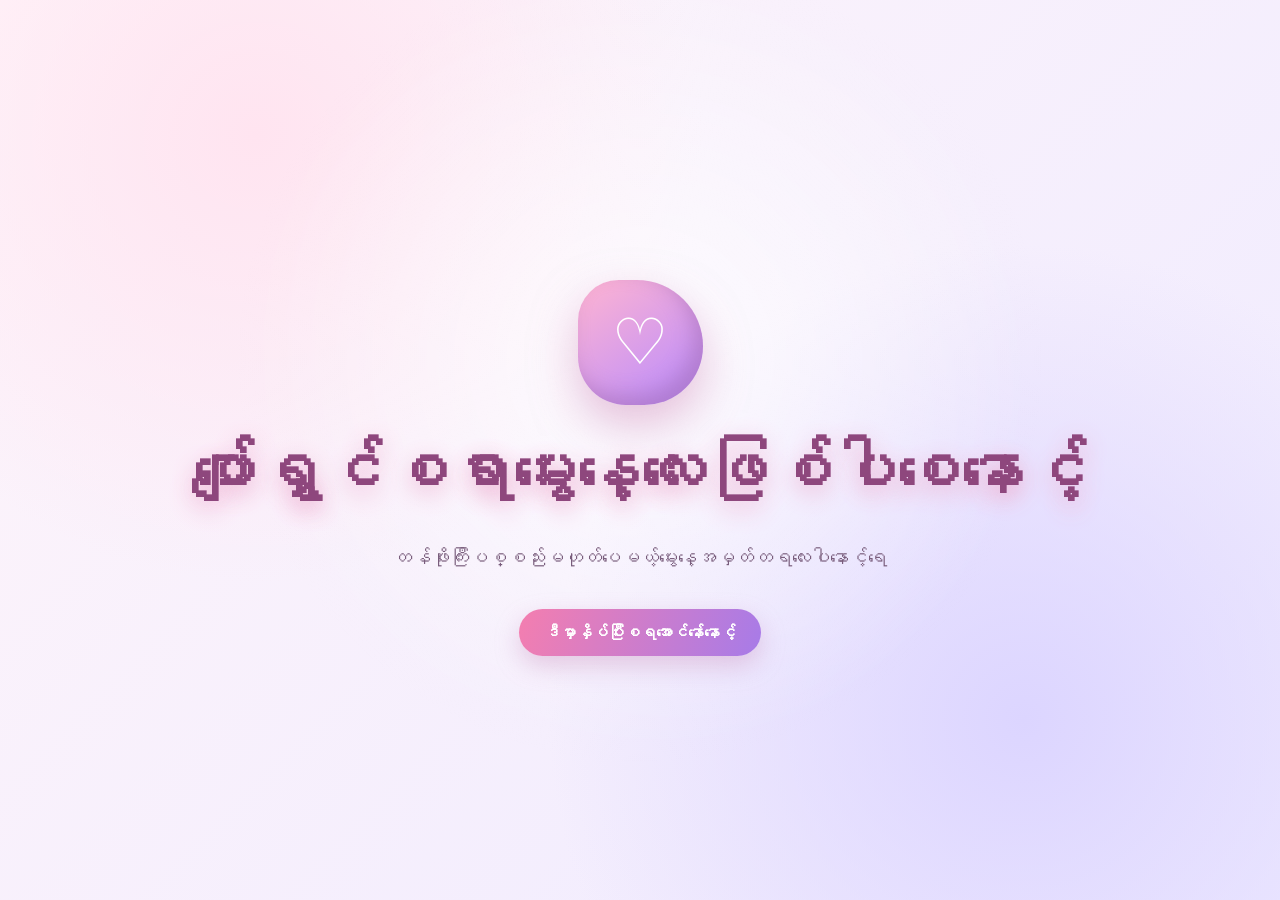
<file: index.html>
<!doctype html>
<html lang="my"><head><meta charset="UTF-8"><meta name="viewport" content="width=device-width,initial-scale=1"><title>Home</title><link rel="stylesheet" href="css/style.css"></head>
<body class="welcome-page"><div class="ambient"></div><div class="floating-hearts"></div>
<main class="hero">
  <!-- <p class="eyebrow">တန်ဖိုးကြီးပစ္စည်းမဟုတ်ပေမယ့်မွေးနေ့အမှတ်တရလေးပါနောင့်ရေ</p> -->
  <div class="orb">♡</div>
  <h1>ပျော်ရွှင်စရာမွေးနေ့လေးဖြစ်ပါစေနောင့်</h1>
  <p class="lead">တန်ဖိုးကြီးပစ္စည်းမဟုတ်ပေမယ့်မွေးနေ့အမှတ်တရလေးပါနောင့်ရေ</p>
  <a class="btn" href="secret.html">ဒီမှာနှိပ်ပြီးစရအောင်နော်နောင့်</a>
  <!-- <p class="tiny">နှလုံးသားလေးနဲ့ ဖန်တီးထားပါတယ် ♡</p> -->
</main>
<script src="js/main.js"></script></body></html>
</file>
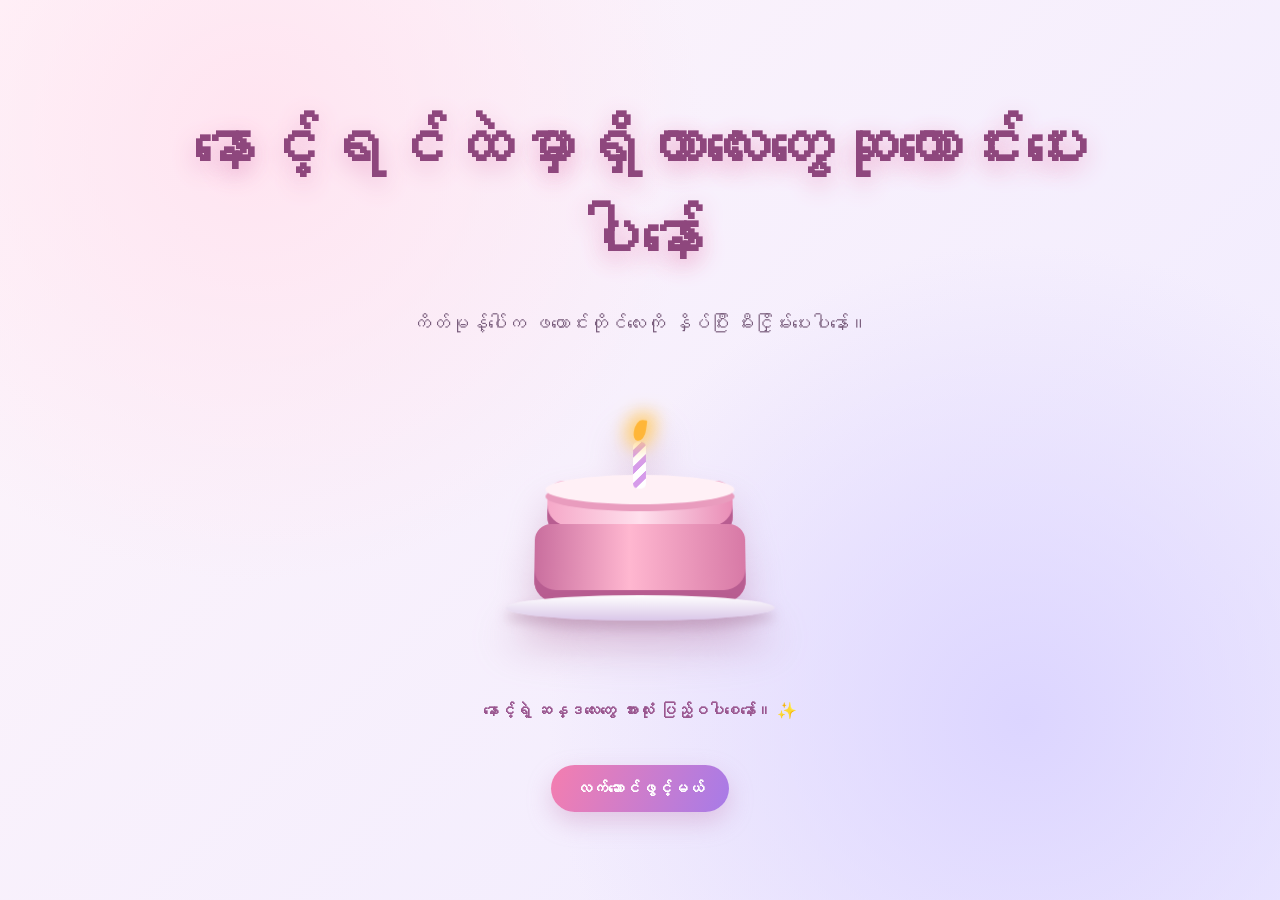
<file: cake.html>
<!doctype html>
<html lang="my"><head><meta charset="UTF-8"><meta name="viewport" content="width=device-width,initial-scale=1"><title>Birthday_Cake</title><link rel="stylesheet" href="css/style.css"></head>
<body><div class="floating-hearts"></div><main class="page">
  <!-- <p class="eyebrow">MAKE A WISH</p> -->
  <h1>နောင့်ရင်ထဲမှာရှိတာလေးတွေဆုတောင်းပေးပါနော်</h1><p class="lead">ကိတ်မုန့်ပေါ်က ဖယောင်းတိုင်လေးကို နှိပ်ပြီး မီးငြှိမ်းပေးပါနော်။</p>
  <div class="cake-scene"><div class="cake"><div class="candle" id="candle"><i class="flame"></i></div><div class="icing"></div><div class="layer top"></div><div class="layer bottom"></div><div class="plate"></div></div></div>
  <p id="wish" class="wish">နောင့်ရဲ့ ဆန္ဒလေးတွေ အားလုံး ပြည့်ဝပါစေနော်။ ✨</p>
  <nav class="nav">
    <!-- <a class="btn secondary" href="memories.html">နောက်သို့</a> -->
    <a class="btn" href="gift.html">လက်ဆောင်ဖွင့်မယ်</a></nav>
</main><script src="js/main.js"></script></body></html>
</file>
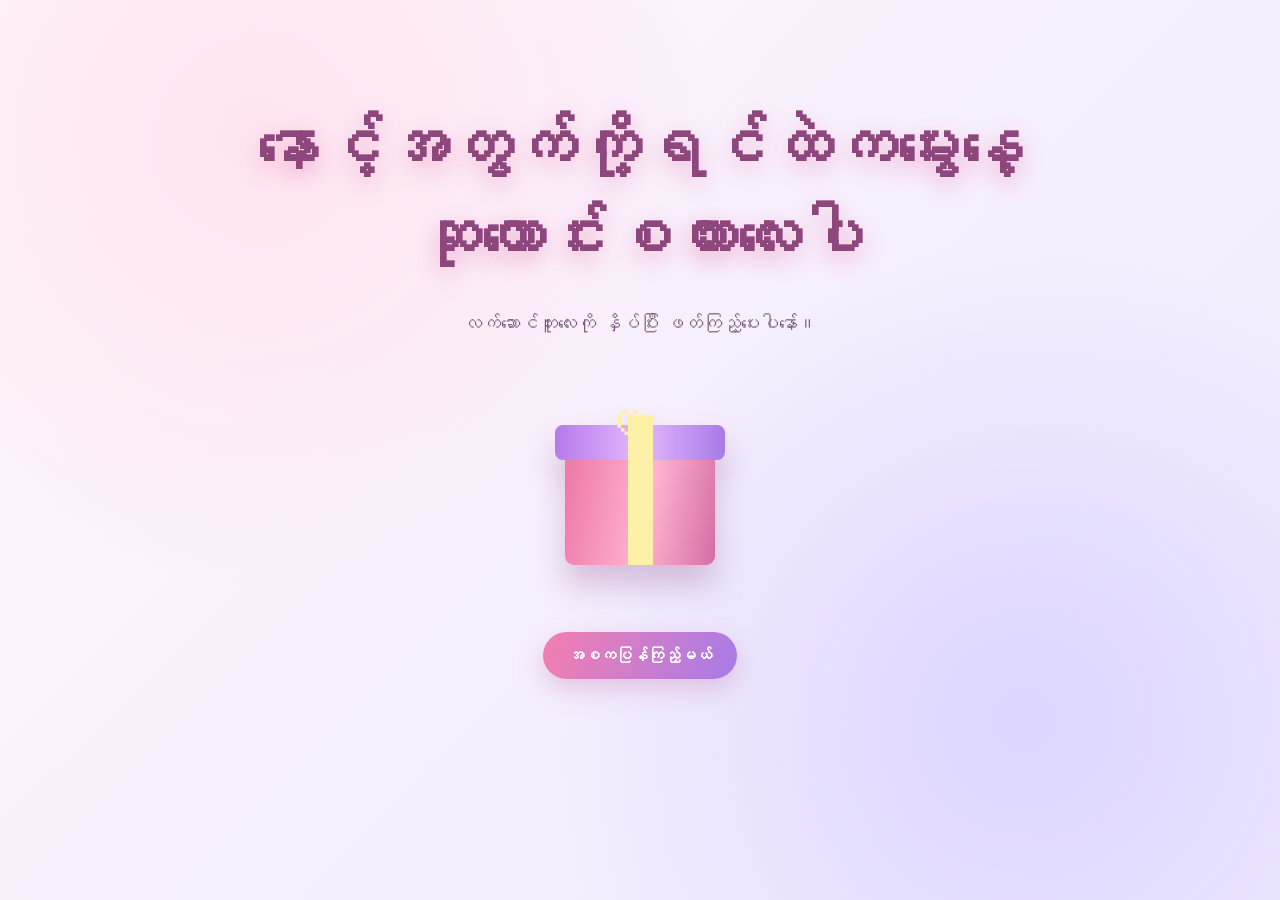
<file: gift.html>
<!doctype html>
<html lang="my"><head><meta charset="UTF-8"><meta name="viewport" content="width=device-width,initial-scale=1"><title>Wish</title><link rel="stylesheet" href="css/style.css"></head>
<body><div class="floating-hearts"></div><main class="page">
  <!-- <p class="eyebrow">A LITTLE PRESENT</p> -->
  <h1>နောင့်အတွက်ကို့ရင်ထဲကမွေးနေ့ဆုတောင်းစကားလေးပါ</h1><p class="lead">လက်ဆောင်ဘူးလေးကို နှိပ်ပြီး ဖတ်ကြည့်ပေးပါနော်။</p>
  <button class="gift" id="gift" aria-label="Open gift"><span class="gift-lid"></span><span class="gift-box"></span><span class="gift-ribbon"></span><span class="gift-bow">♡</span></button>
  <div id="gift-message" class="message hidden"><h2>မွေးနေ့ရှင်လေးအမြဲစိတ်ချမ်းသာပါစေဗျာ</h2><p>ဆုံတွေ့တာမကြာသေးပေမယ့် နောင့်ကလေ ကိုယ့်ဘဝရဲ့ အရေးကြီးဆုံးလူတွေထဲကတစ်ယောက်ပါနော်။ နောင့်အခက်အခဲမှန်သမျှကိုအကောင်းဆုံးကျော်လွှားနိုင်ပါစေ။ ခုလက်ရှိကြုံနေရတဲ့ပြဿနာတွေလည်းအမြန်ဆုံးပြေလည်ပါစေဗျာ။ ရှေ့ဆက်ဘဝလမ်းခရီးမှာလည်းအောင်မြင်မှုတွေသိမ်းပိုက်နိုင်ပါစေ။ နောင့်အစစအရာရာအဆင်ပြေပါစေနော်။</p></div>
  <nav class="nav">
    <!-- <a class="btn secondary" href="cake.html">← နောက်သို့</a> -->
    <a class="btn" href="index.html">အစကပြန်ကြည့်မယ်</a></nav>
</main><script src="js/main.js"></script></body></html>
</file>
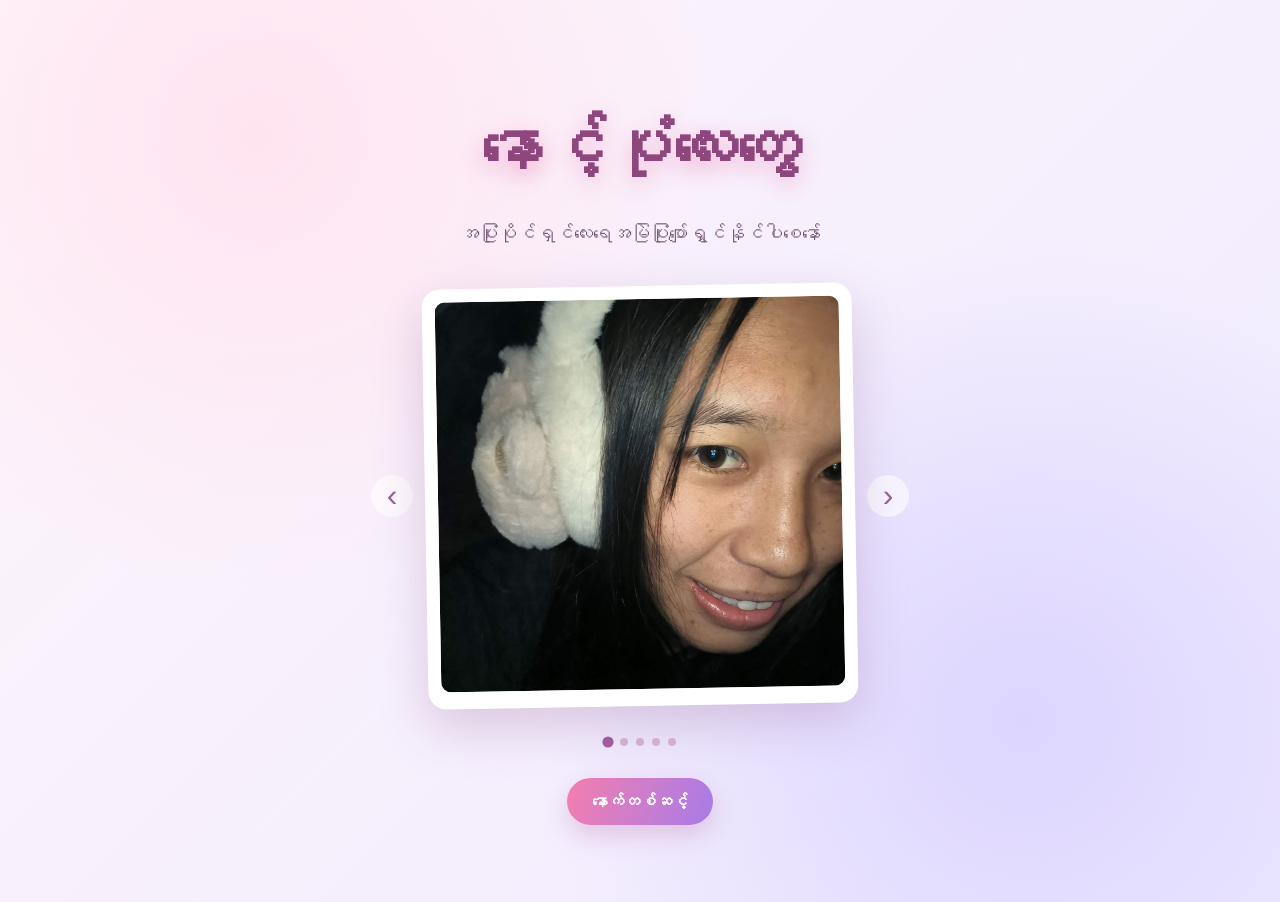
<file: memories.html>
<!doctype html>
<html lang="my"><head><meta charset="UTF-8"><meta name="viewport" content="width=device-width,initial-scale=1"><title>Photos</title><link rel="stylesheet" href="css/style.css"></head>
<body><div class="floating-hearts"></div><main class="page">
  <!-- <p class="eyebrow">OUR LITTLE GALLERY</p> -->
  <h1>နောင့်ပုံလေးတွေ</h1><p class="lead">အပြုံးပိုင်ရှင်လေးရေအမြဲပြုံးပျော်ရွှင်နိုင်ပါစေနော်</p>
  <section class="gallery">
    <button class="arrow" id="prev" aria-label="Previous">‹</button>
    <div class="photo-frame"><img id="slide" src="images/photo1.jpg" alt="အမှတ်တရဓာတ်ပုံ">
      <p id="caption"></p>
    </div>
    <button class="arrow" id="next" aria-label="Next">›</button>
  </section>
  <div class="dots" id="dots"></div>
  <nav class="nav">
    <!-- <a class="btn secondary" href="secret.html">နောက်သို့</a> -->
    <a class="btn" href="cake.html">နောက်တစ်ဆင့်</a></nav>
  <!-- <p class="hint">images folder ထဲက photo1.jpg, photo2.jpg, photo3.jpg ကို ကိုယ့်ဓာတ်ပုံတွေနဲ့ အစားထိုးပါ။</p> -->
</main><script src="js/main.js"></script></body></html>
</file>
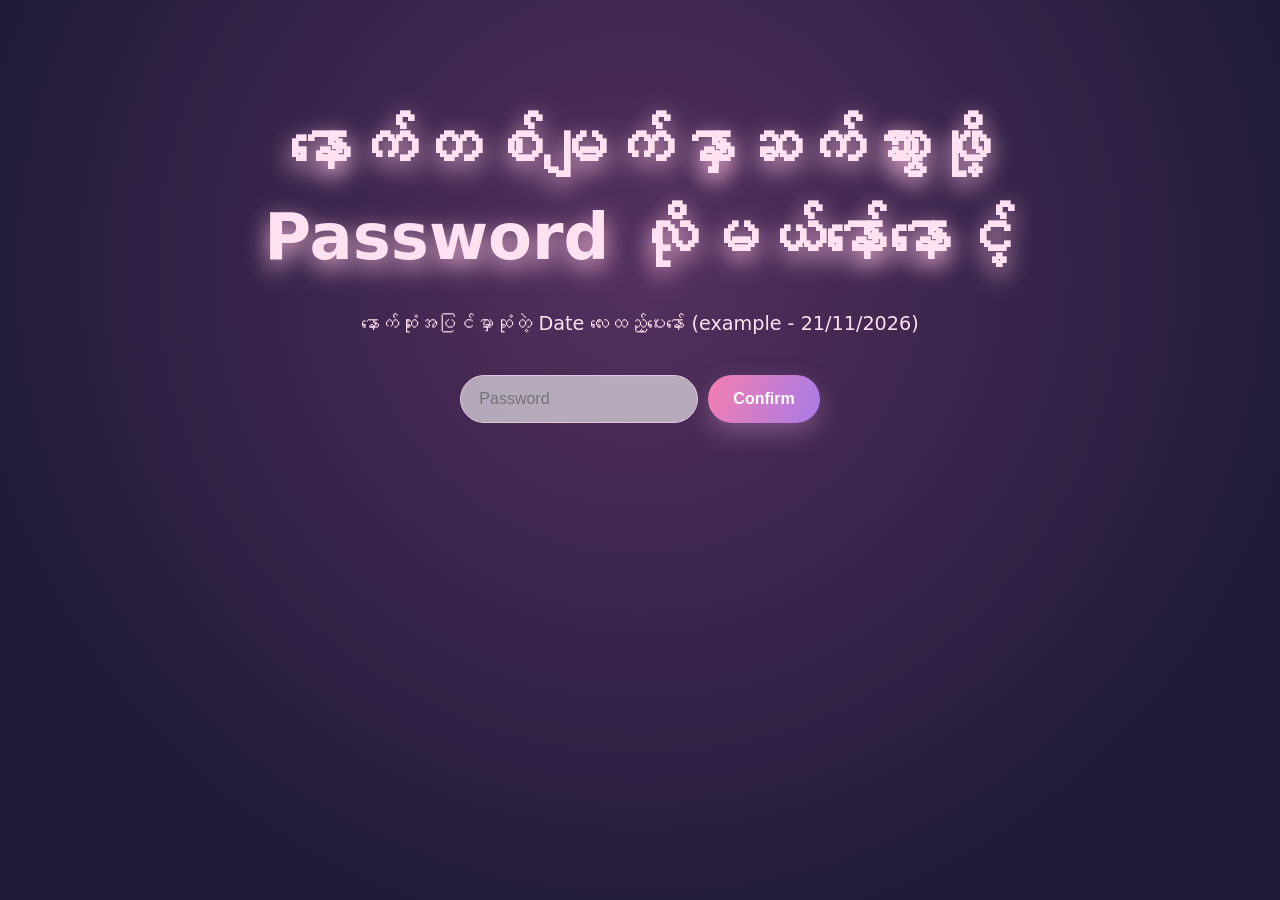
<file: secret.html>
<!doctype html>
<html lang="my"><head><meta charset="UTF-8"><meta name="viewport" content="width=device-width,initial-scale=1"><title>Password</title><link rel="stylesheet" href="css/style.css"></head>
<body class="final-page"><canvas id="fireworks"></canvas><div class="floating-hearts"></div><main class="page secret-page">
  <!-- <p class="eyebrow">A LITTLE SECRET DOOR</p> -->
  <h1>နောက်တစ်မျက်နှာဆက်သွားဖို့ Password လိုမယ်နော်နောင့်</h1>
  <p class="lead">နောက်ဆုံးအပြင်မှာဆုံတဲ့ Date လေးထည့်ပေးနော် (example - 21/11/2026)</p>
  <form id="secret-form" class="password-form">
    <input id="password" type="password" placeholder="Password" autocomplete="off" required>
    <button class="btn" type="submit">Confirm</button></form>
  <p id="error" class="error" aria-live="polite"></p>
  <div id="unlock-message" class="message hidden"><h2>မှတ်မိပေးလို့ကျေးဇူးပါနော်နောင့်</h2><p>မင်းသမီးလေးရဲ့ ပုံလေးတွေကြည့်ရအောင်</p></div>
  <!-- <nav class="nav"><a class="btn secondary" href="index.html"></a></nav> -->
  <!-- <p class="hint">Demo password: <strong>birthday123</strong> — js/main.js ထဲမှာ ပြောင်းနိုင်ပါတယ်။</p> -->
</main><script src="js/main.js"></script></body></html>
</file>
<file: css/style.css>
:root{--pink:#ff79ad;--deep:#8e477d;--ink:#492c50;--glass:rgba(255,255,255,.62)}*{box-sizing:border-box}body{margin:0;min-height:100vh;font-family:system-ui,"Noto Sans Myanmar",sans-serif;color:var(--ink);background:radial-gradient(circle at 20% 15%,#ffe4f0,transparent 35%),radial-gradient(circle at 80% 80%,#dcd5ff,transparent 38%),linear-gradient(135deg,#fff5fa,#eeeaff);overflow-x:hidden}.ambient{position:fixed;inset:0;background:radial-gradient(circle at 50% 40%,rgba(255,255,255,.75),transparent 48%);pointer-events:none}.hero,.page{position:relative;z-index:1;width:min(900px,92%);margin:auto;text-align:center;padding:9vh 0 5vh}.hero{min-height:100vh;display:flex;flex-direction:column;align-items:center;justify-content:center}.eyebrow{font-size:.72rem;letter-spacing:.22em;color:#a66a9b;font-weight:800}.hero h1,.page h1{font-size:clamp(2rem,6vw,4rem);line-height:1.4;margin:.35em 0;color:#8e477d;text-shadow:0 8px 25px #eeb5d4}.lead{font-size:clamp(1rem,2.5vw,1.2rem);line-height:2;color:#795d7c;max-width:650px;margin:0 auto 2rem}.orb{width:125px;height:125px;border-radius:38% 62% 55% 45%;display:grid;place-items:center;font-size:4rem;color:white;background:linear-gradient(145deg,#ffb4d1,#b78aff);box-shadow:inset -9px -10px 20px #9c65a577,0 20px 45px #d18dbb88;animation:float 4s ease-in-out infinite}.btn{display:inline-flex;align-items:center;gap:12px;text-decoration:none;border:0;border-radius:999px;padding:14px 25px;color:white;background:linear-gradient(110deg,#f47eaf,#a77be8);box-shadow:0 10px 25px #c78dbb66;font-weight:700;font-size:1rem;cursor:pointer;transition:.25s}.btn:hover{transform:translateY(-4px);box-shadow:0 15px 30px #c78dbb88}.btn.secondary{background:#fff9;color:#875c89;border:1px solid #e9cde5}.tiny,.hint{font-size:.8rem;color:#987e9a;margin-top:2rem}.nav{display:flex;justify-content:center;gap:12px;flex-wrap:wrap;margin:2rem 0}.gallery{display:flex;align-items:center;justify-content:center;gap:12px;margin:2rem auto}.photo-frame{width:min(68vw,430px);padding:13px 13px 5px;background:#fff;border-radius:18px;box-shadow:0 18px 50px #9f75a655;transform:rotate(-1deg)}.photo-frame img{display:block;width:100%;height: min(58vw,390px);object-fit:cover;border-radius:10px;background:#f6dce9}.photo-frame p{margin:12px}.arrow{border:0;background:#fff9;color:#9b5e94;border-radius:50%;width:42px;height:42px;font-size:2rem;cursor:pointer}.dots{display:flex;justify-content:center;gap:8px}.dot{width:8px;height:8px;border-radius:50%;background:#d6b5d2}.dot.active{background:#a45b9b;transform:scale(1.4)}.cake-scene{height:310px;display:grid;place-items:center;perspective:800px}.cake{position:relative;width:230px;height:180px;transform:rotateX(7deg);filter:drop-shadow(0 25px 18px #b77aa866)}.plate{position:absolute;bottom:0;left:-18px;width:266px;height:25px;border-radius:50%;background:linear-gradient(#fff,#d9c6e8);box-shadow:0 8px 12px #a77b9b66}.layer{position:absolute;left:10px;width:210px;border-radius:16px 16px 22px 22px;background:linear-gradient(90deg,#c96e9e,#ffb7d0 45%,#d779a6);box-shadow:inset 0 -12px 0 #b85d91}.layer.bottom{height:78px;bottom:18px}.layer.top{height:58px;bottom:82px;left:22px;width:186px;background:linear-gradient(90deg,#f5a8c8,#ffe0ed,#e98db6)}.icing{position:absolute;z-index:2;left:20px;top:34px;width:190px;height:30px;border-radius:50%;background:#fff0f6;box-shadow:0 7px 0 #e99cbe}.candle{position:absolute;z-index:4;top:0;left:108px;width:13px;height:48px;border-radius:5px;background:repeating-linear-gradient(135deg,#fff 0 6px,#d69bea 6px 12px)}.flame{position:absolute;top:-23px;left:1px;width:12px;height:22px;border-radius:80% 10% 70% 50%;background:#ffb638;box-shadow:0 0 18px 8px #ffcf72;transform:rotate(8deg);animation:flicker .7s infinite alternate}.candle.out .flame{display:none}.wish{min-height:2em;color:#9a5790;font-weight:700}.gift{position:relative;width:190px;height:190px;border:0;background:none;cursor:pointer;margin:10px auto 25px;filter:drop-shadow(0 20px 15px #a879a966);transition:.4s}.gift-box{position:absolute;bottom:10px;left:20px;width:150px;height:115px;border-radius:9px;background:linear-gradient(100deg,#ed76a8,#ffb4d0 55%,#d56da4)}.gift-lid{position:absolute;z-index:2;top:40px;left:10px;width:170px;height:35px;border-radius:8px;background:linear-gradient(90deg,#b47bea,#e5b7ff,#a77be8);transform-origin:left;transition:.7s}.gift-ribbon{position:absolute;z-index:3;bottom:10px;left:83px;width:25px;height:150px;background:#fff0a8}.gift-bow{position:absolute;z-index:4;top:5px;left:69px;font-size:3.5rem;color:#fff0a8}.gift.open .gift-lid{transform:translate(-25px,-65px) rotate(-28deg)}.gift.open{transform:scale(1.08)}.message{max-width:620px;margin:20px auto;padding:25px;border:1px solid #fff;background:#ffffffa8;backdrop-filter:blur(12px);border-radius:22px;box-shadow:0 15px 45px #a77b9b33;line-height:2;animation:appear .8s both}.hidden{display:none}.password-form{display:flex;justify-content:center;gap:10px;flex-wrap:wrap}.password-form input{padding:14px 18px;border:1px solid #e4c4df;border-radius:999px;background:#fff9;min-width:220px;font-size:1rem;outline-color:#c78bd0}.error{color:#bd3f73;min-height:1.5em}.final-page{background:radial-gradient(circle at 50% 30%,#54305e,#211b3b 75%);color:#fff}.final-page .page h1,.final-page .lead{color:#ffe1f1}.final-page .eyebrow,.final-page .hint{color:#e7b8e1}#fireworks{position:fixed;inset:0;width:100%;height:100%;pointer-events:none}.floating-hearts{position:fixed;inset:0;pointer-events:none;overflow:hidden}.heart{position:absolute;bottom:-30px;color:#ed83b4;opacity:.65;animation:rise linear forwards}.final-page .heart{color:#ffc2e2}@keyframes float{50%{transform:translateY(-14px) rotate(5deg)}}@keyframes rise{to{transform:translateY(-110vh) rotate(40deg);opacity:0}}@keyframes flicker{to{transform:translateY(-3px) scale(.85);opacity:.8}}@keyframes appear{from{opacity:0;transform:translateY(20px)}to{opacity:1;transform:none}}@media(max-width:520px){.page{padding-top:6vh}.gallery{gap:5px}.photo-frame{width:70vw}.arrow{width:34px;height:34px}.nav .btn{padding:12px 17px;font-size:.9rem}}
</file>
